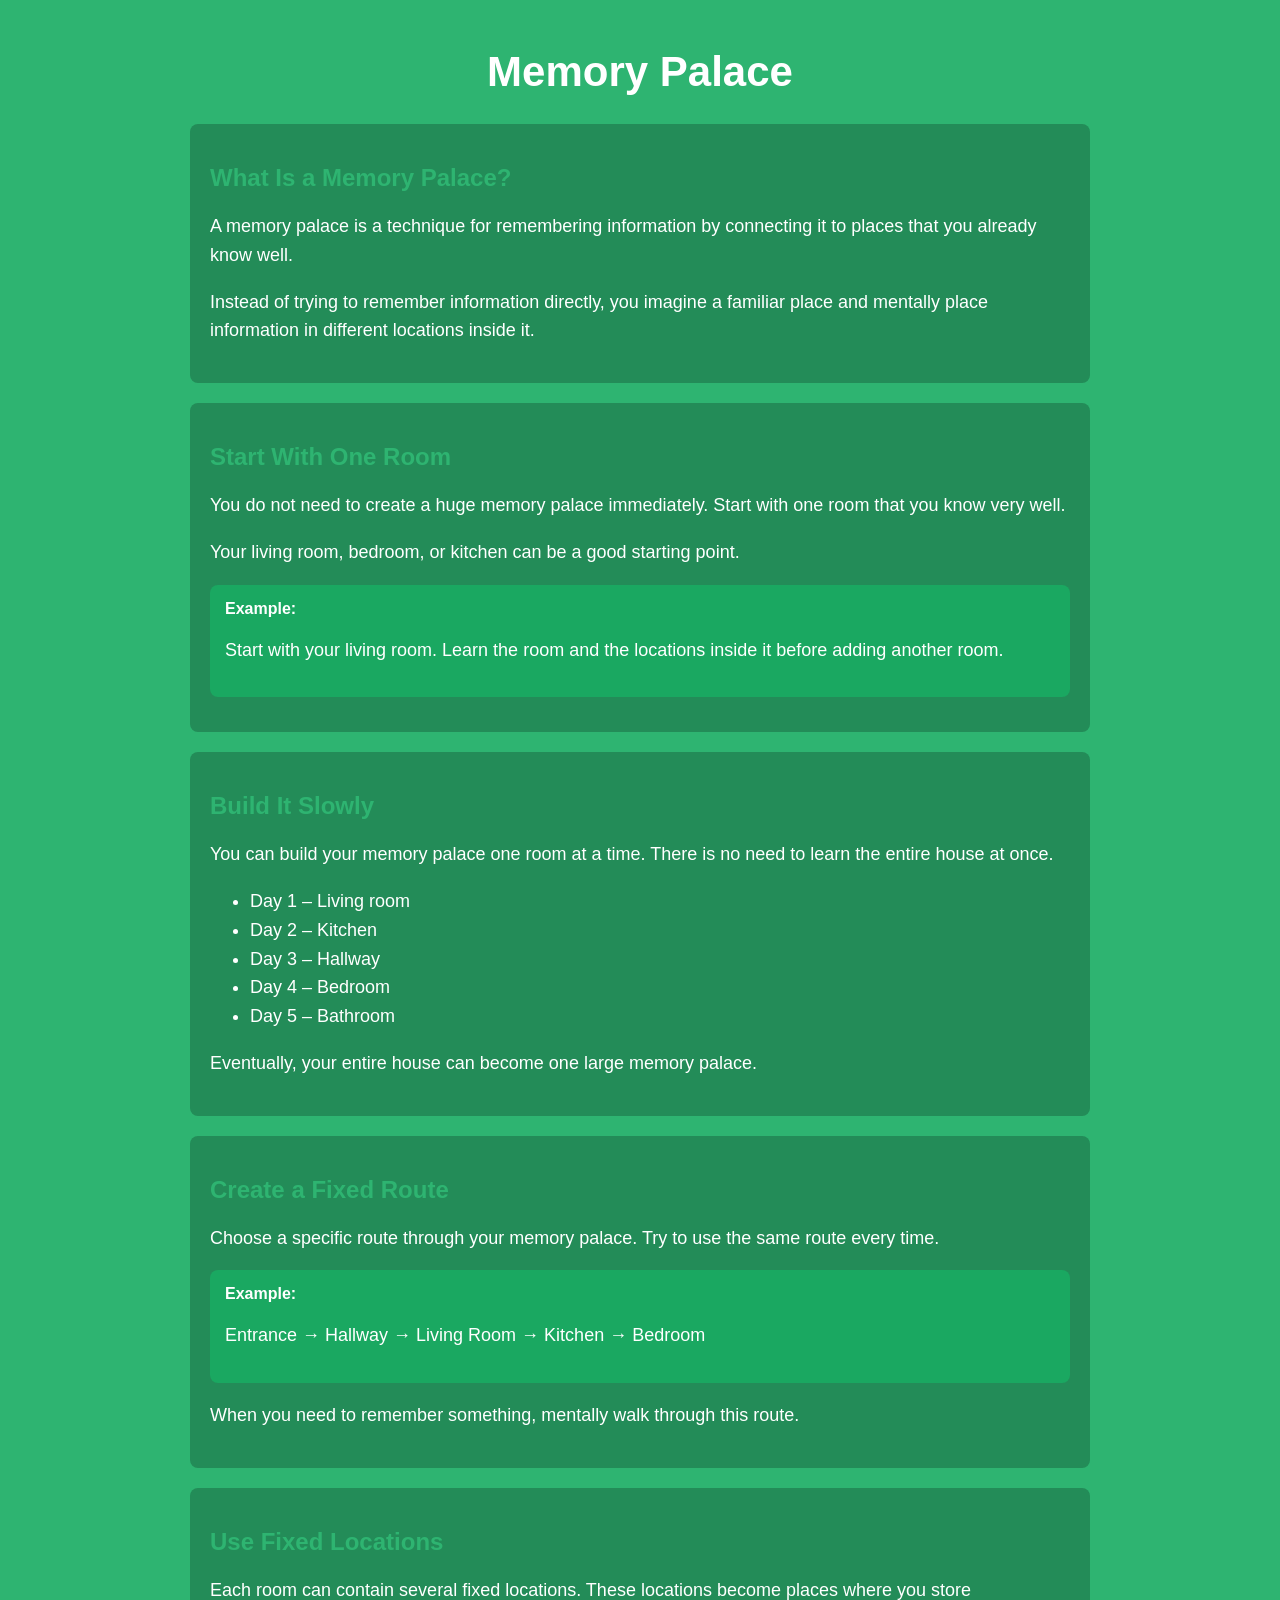
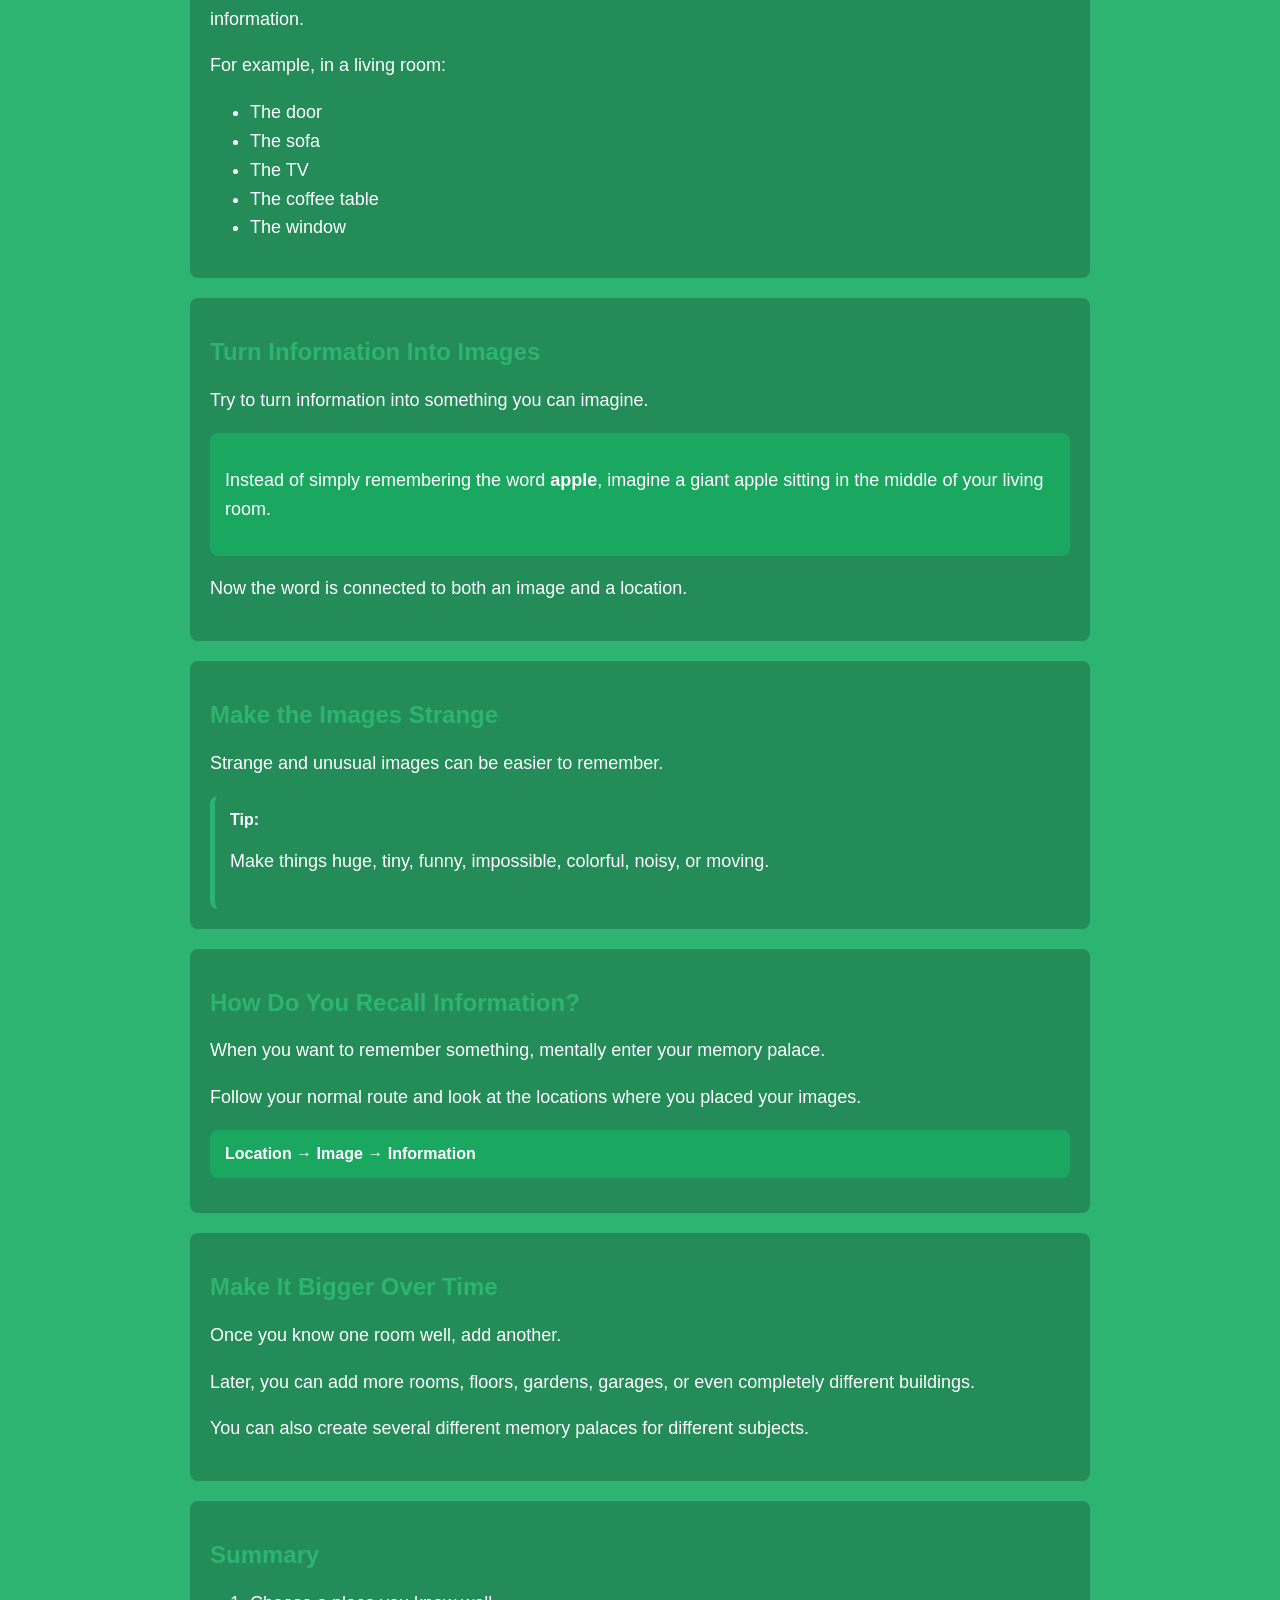
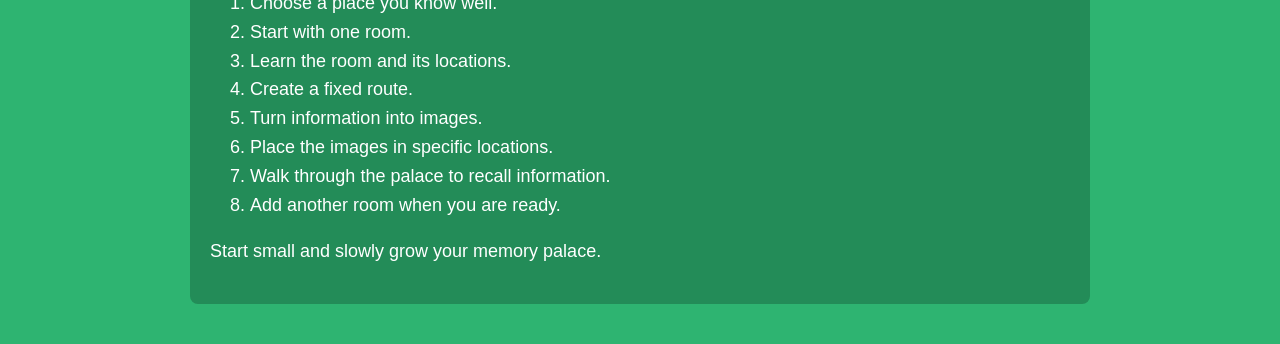
<file: matte/mindHub/pages/articles/memory_pallas.html>
<!DOCTYPE html>
<html lang="en">
<head>
    <meta charset="UTF-8">
    <meta name="viewport" content="width=device-width, initial-scale=1.0">

    <title>Memory Palace</title>

    <style>
        body {
            background-color: #2eb471;
            font-family: Arial, sans-serif;
            color: white;
            margin: 0;
            padding: 20px;
        }

        #center {
            text-align: center;
        }

        #container {
            max-width: 900px;
            margin: auto;
        }

        #title {
            font-size: 42px;
            color: white;
        }

        #section {
            background-color: #238c58;
            padding: 20px;
            margin: 20px 0;
            border-radius: 8px;
        }

        #section h2 {
            color: #2eb471;
        }

        #section p,
        #section li {
            color: white;
            font-size: 18px;
            line-height: 1.6;
        }

        #example {
            background-color: #1aa861;
            padding: 15px;
            border-radius: 8px;
            margin: 15px 0;
        }

        #tip {
            background-color: #238c58;
            padding: 15px;
            border-radius: 8px;
            border-left: 5px solid #2eb471;
        }

        #button {
            background-color: #238c58;
            color: #2eb471;
            border: none;
            padding: 15px 32px;
            text-align: center;
            text-decoration: none;
            display: inline-block;
            font-size: 16px;
            margin: 4px 2px;
            border-radius: 8px;
            cursor: pointer;
        }
    </style>
</head>

<body>

<div id="container">

    <div id="center">
        <h1 id="title">Memory Palace</h1>
    </div>

    <div id="section">

        <h2>What Is a Memory Palace?</h2>

        <p>
            A memory palace is a technique for remembering information
            by connecting it to places that you already know well.
        </p>

        <p>
            Instead of trying to remember information directly,
            you imagine a familiar place and mentally place
            information in different locations inside it.
        </p>

    </div>


    <div id="section">

        <h2>Start With One Room</h2>

        <p>
            You do not need to create a huge memory palace immediately.
            Start with one room that you know very well.
        </p>

        <p>
            Your living room, bedroom, or kitchen can be a good
            starting point.
        </p>

        <div id="example">

            <strong>Example:</strong>

            <p>
                Start with your living room. Learn the room and
                the locations inside it before adding another room.
            </p>

        </div>

    </div>


    <div id="section">

        <h2>Build It Slowly</h2>

        <p>
            You can build your memory palace one room at a time.
            There is no need to learn the entire house at once.
        </p>

        <ul>
            <li>Day 1 – Living room</li>
            <li>Day 2 – Kitchen</li>
            <li>Day 3 – Hallway</li>
            <li>Day 4 – Bedroom</li>
            <li>Day 5 – Bathroom</li>
        </ul>

        <p>
            Eventually, your entire house can become one large
            memory palace.
        </p>

    </div>


    <div id="section">

        <h2>Create a Fixed Route</h2>

        <p>
            Choose a specific route through your memory palace.
            Try to use the same route every time.
        </p>

        <div id="example">

            <strong>Example:</strong>

            <p>
                Entrance → Hallway → Living Room → Kitchen → Bedroom
            </p>

        </div>

        <p>
            When you need to remember something, mentally walk
            through this route.
        </p>

    </div>


    <div id="section">

        <h2>Use Fixed Locations</h2>

        <p>
            Each room can contain several fixed locations.
            These locations become places where you store information.
        </p>

        <p>For example, in a living room:</p>

        <ul>
            <li>The door</li>
            <li>The sofa</li>
            <li>The TV</li>
            <li>The coffee table</li>
            <li>The window</li>
        </ul>

    </div>


    <div id="section">

        <h2>Turn Information Into Images</h2>

        <p>
            Try to turn information into something you can imagine.
        </p>

        <div id="example">

            <p>
                Instead of simply remembering the word
                <strong>apple</strong>, imagine a giant apple
                sitting in the middle of your living room.
            </p>

        </div>

        <p>
            Now the word is connected to both an image and a location.
        </p>

    </div>


    <div id="section">

        <h2>Make the Images Strange</h2>

        <p>
            Strange and unusual images can be easier to remember.
        </p>

        <div id="tip">

            <strong>Tip:</strong>

            <p>
                Make things huge, tiny, funny, impossible,
                colorful, noisy, or moving.
            </p>

        </div>

    </div>


    <div id="section">

        <h2>How Do You Recall Information?</h2>

        <p>
            When you want to remember something, mentally enter
            your memory palace.
        </p>

        <p>
            Follow your normal route and look at the locations
            where you placed your images.
        </p>

        <div id="example">

            <strong>Location → Image → Information</strong>

        </div>

    </div>


    <div id="section">

        <h2>Make It Bigger Over Time</h2>

        <p>
            Once you know one room well, add another.
        </p>

        <p>
            Later, you can add more rooms, floors, gardens,
            garages, or even completely different buildings.
        </p>

        <p>
            You can also create several different memory palaces
            for different subjects.
        </p>

    </div>


    <div id="section">

        <h2>Summary</h2>

        <ol>
            <li>Choose a place you know well.</li>
            <li>Start with one room.</li>
            <li>Learn the room and its locations.</li>
            <li>Create a fixed route.</li>
            <li>Turn information into images.</li>
            <li>Place the images in specific locations.</li>
            <li>Walk through the palace to recall information.</li>
            <li>Add another room when you are ready.</li>
        </ol>

        <p>
            Start small and slowly grow your memory palace.
        </p>

    </div>

</div>

</body>
</html>
</file>
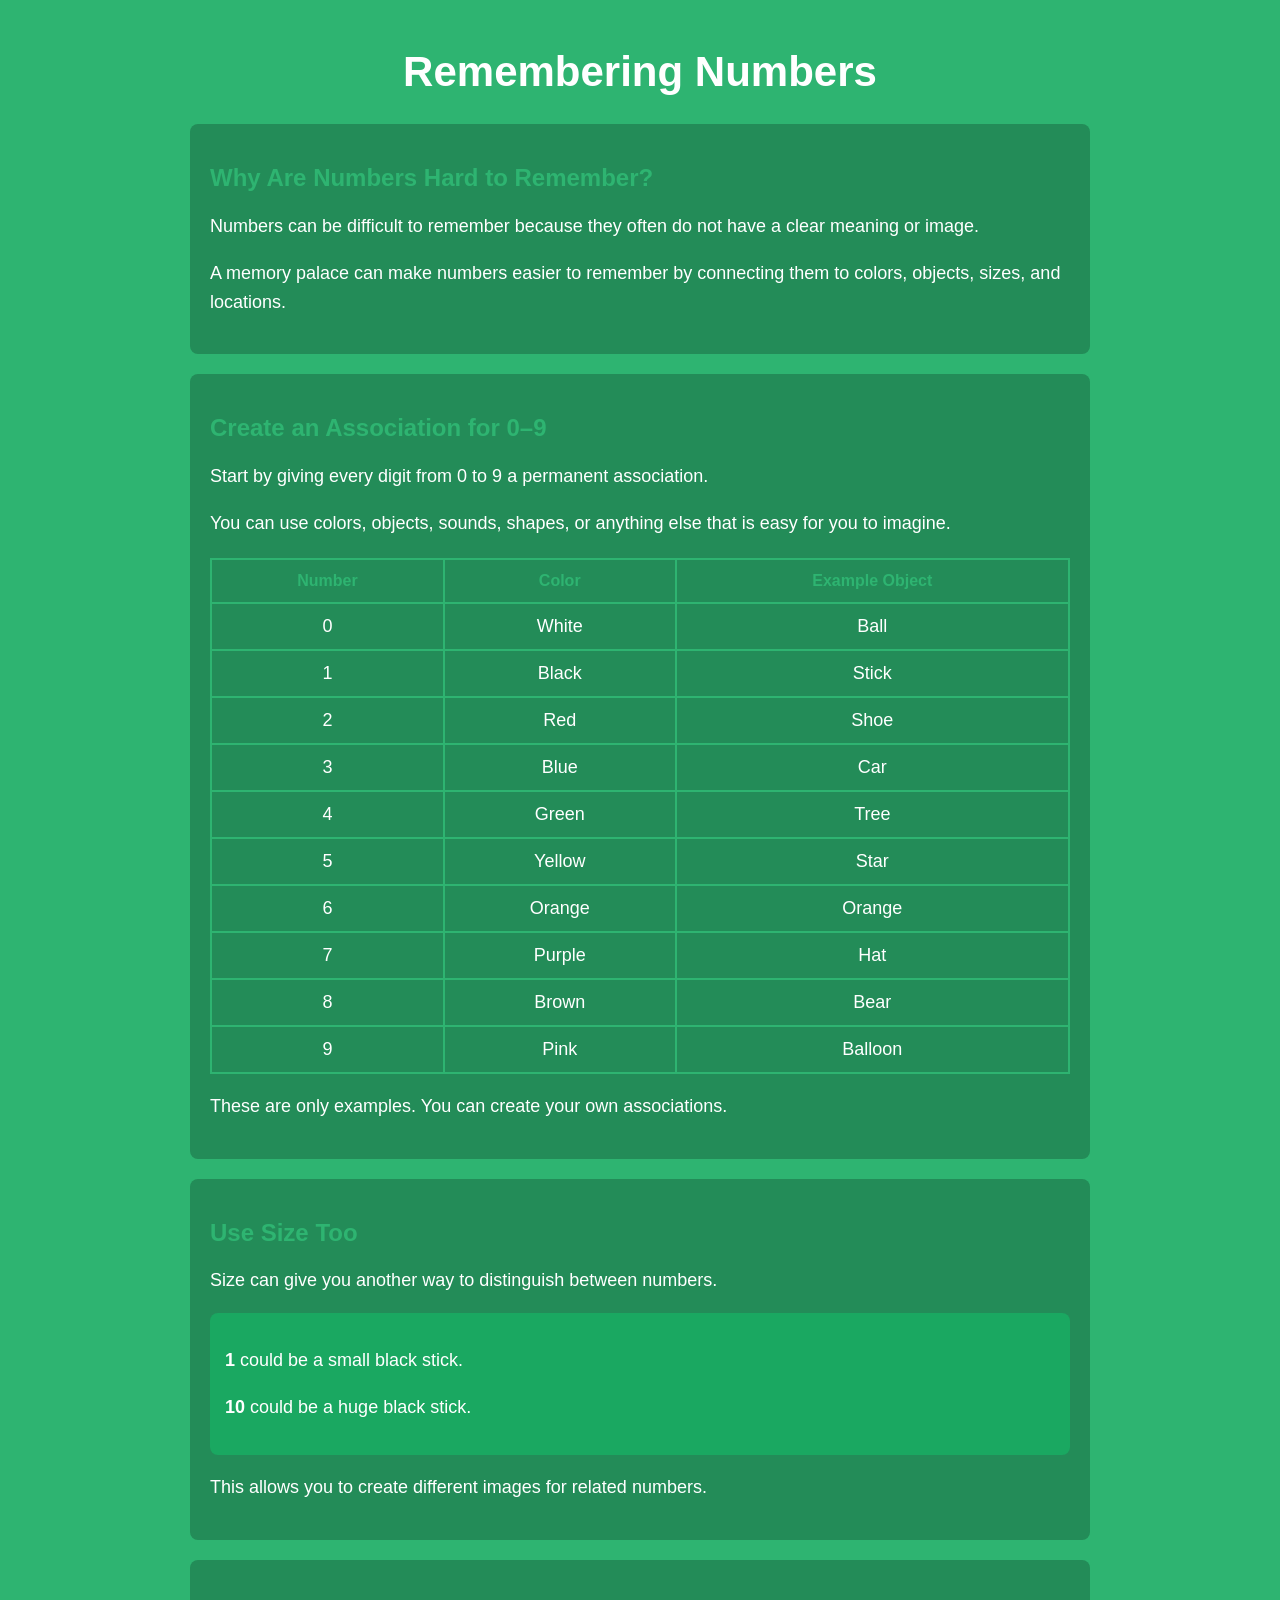
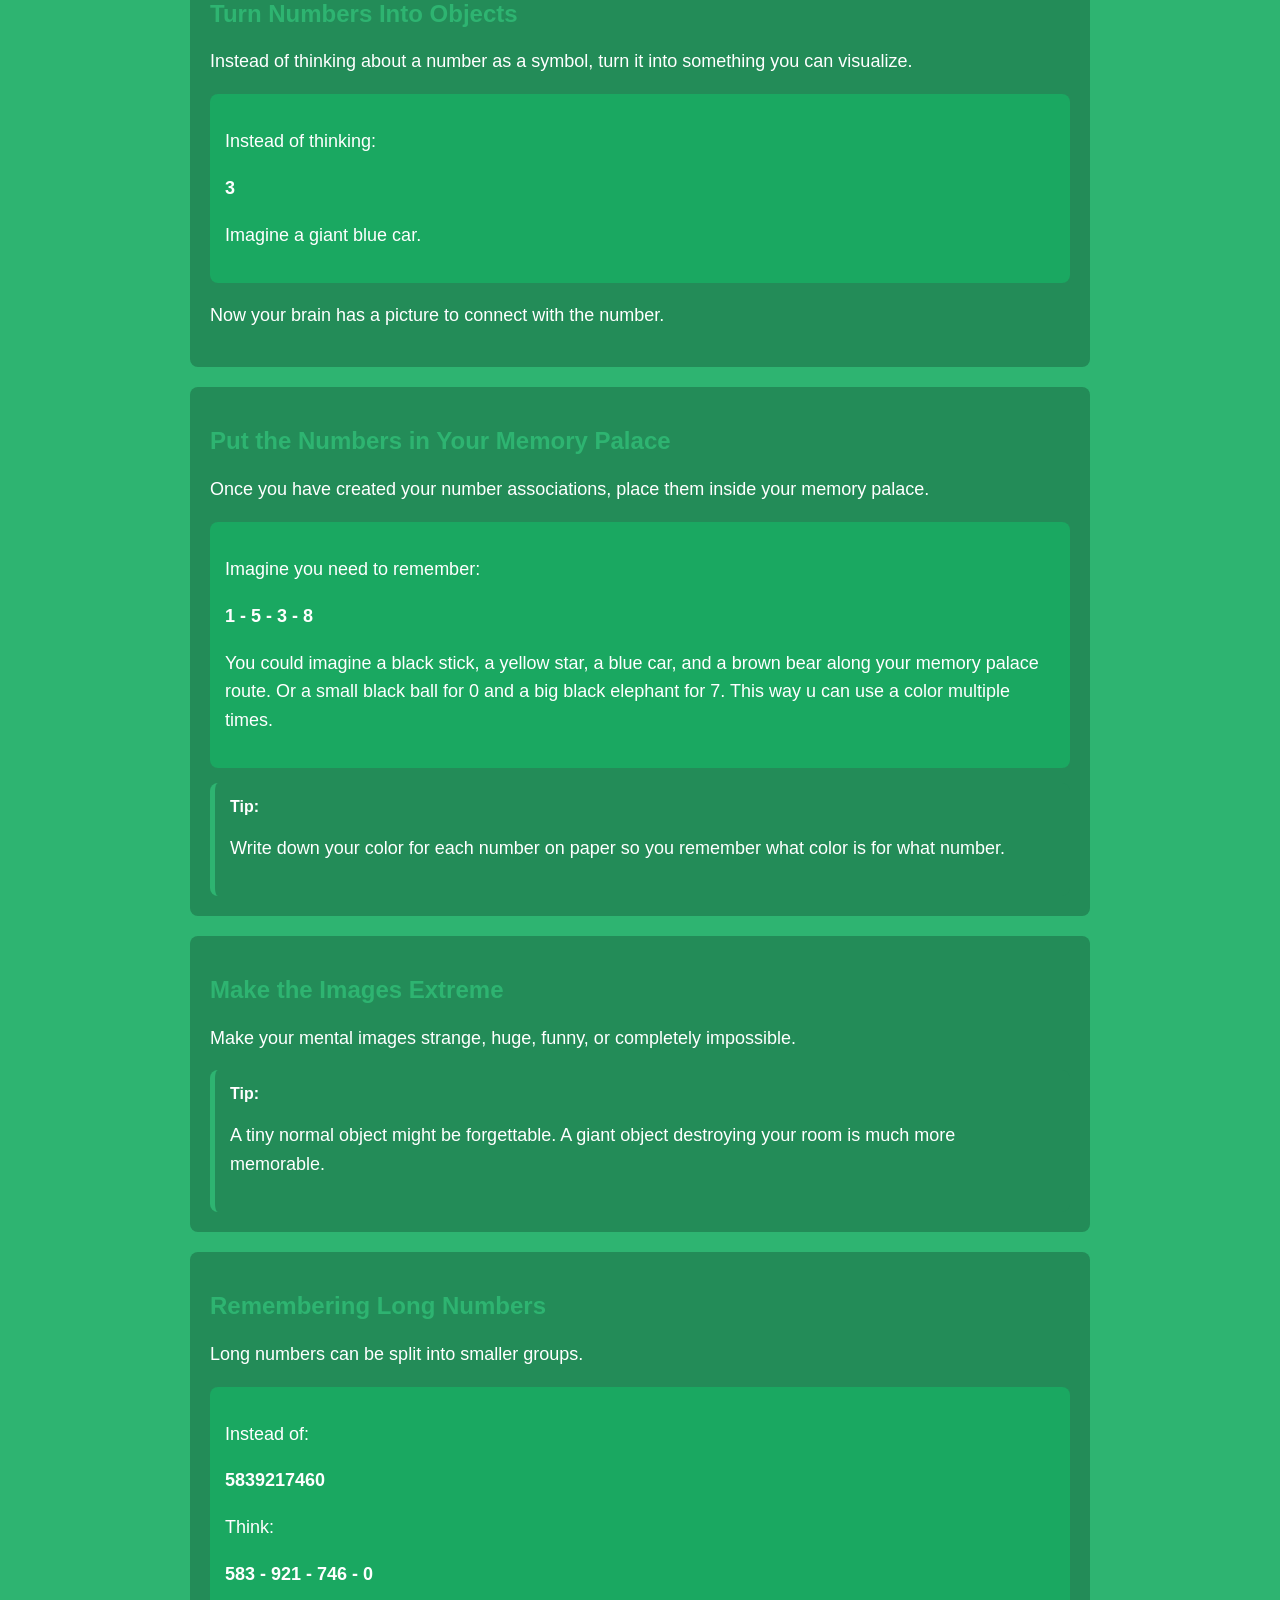
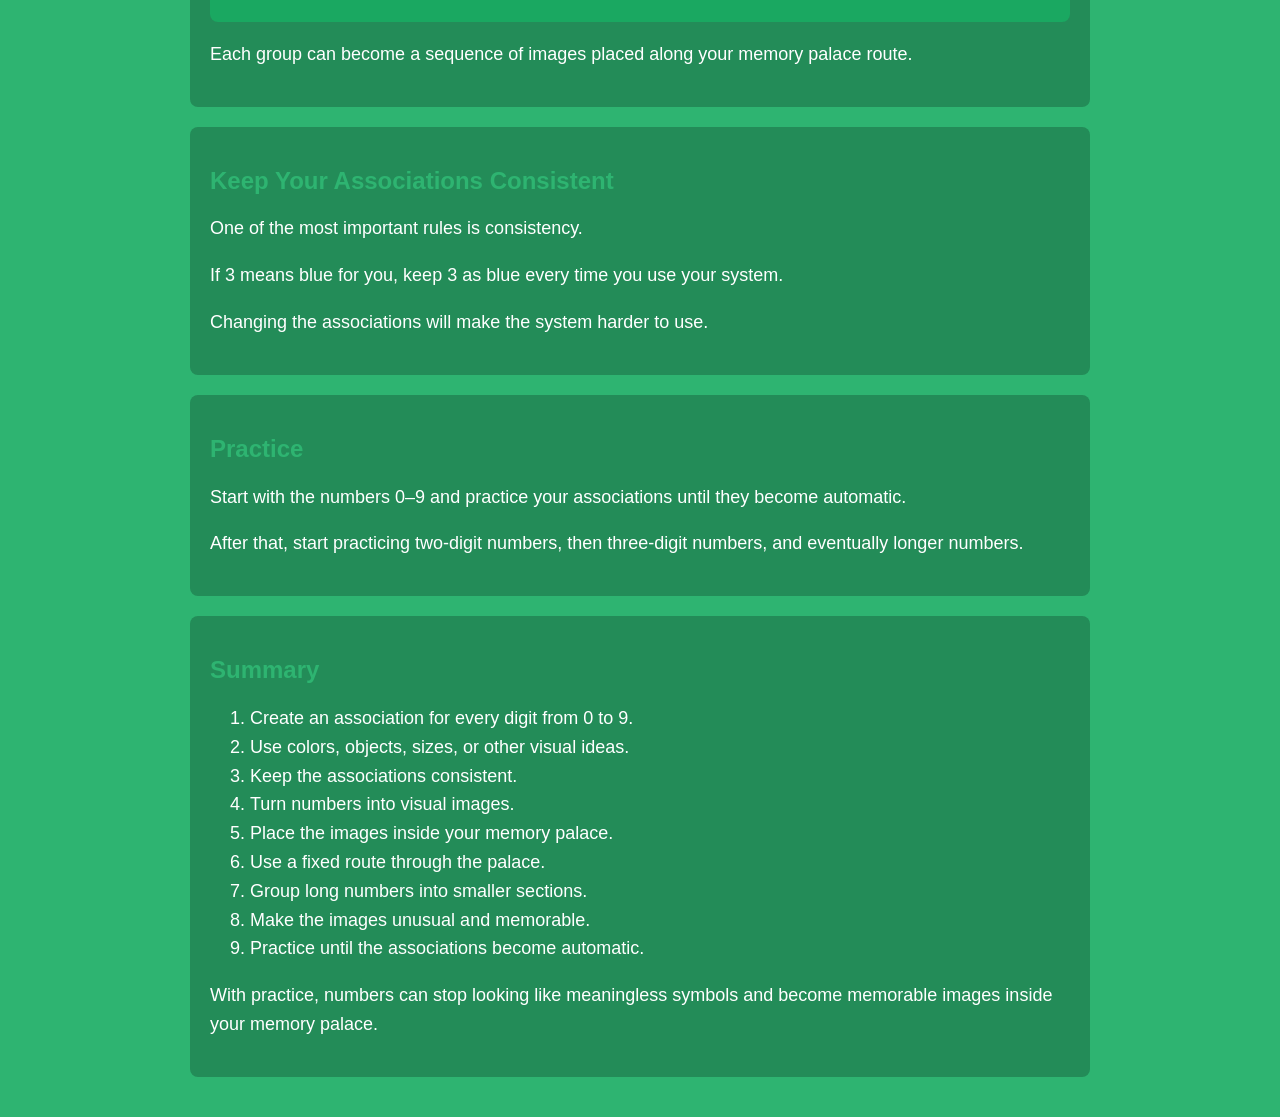
<file: matte/mindHub/pages/articles/numbers.html>
<!DOCTYPE html>
<html lang="en">
<head>
    <meta charset="UTF-8">
    <meta name="viewport" content="width=device-width, initial-scale=1.0">

    <title>Remembering Numbers</title>

    <style>
        body {
            background-color: #2eb471;
            font-family: Arial, sans-serif;
            color: white;
            margin: 0;
            padding: 20px;
        }

        #center {
            text-align: center;
        }

        #container {
            max-width: 900px;
            margin: auto;
        }

        #title {
            font-size: 42px;
            color: white;
        }

        #section {
            background-color: #238c58;
            padding: 20px;
            margin: 20px 0;
            border-radius: 8px;
        }

        #section h2 {
            color: #2eb471;
        }

        #section p,
        #section li {
            color: white;
            font-size: 18px;
            line-height: 1.6;
        }

        #example {
            background-color: #1aa861;
            padding: 15px;
            border-radius: 8px;
            margin: 15px 0;
        }

        #tip {
            background-color: #238c58;
            padding: 15px;
            border-radius: 8px;
            border-left: 5px solid #2eb471;
        }

        #numberTable {
            width: 100%;
            border-collapse: collapse;
            margin-top: 20px;
        }

        #numberTable th,
        #numberTable td {
            padding: 12px;
            border: 2px solid #2eb471;
            text-align: center;
        }

        #numberTable th {
            color: #2eb471;
        }

        #numberTable td {
            color: white;
            font-size: 18px;
        }
    </style>
</head>

<body>

<div id="container">

    <div id="center">
        <h1 id="title">Remembering Numbers</h1>
    </div>


    <div id="section">

        <h2>Why Are Numbers Hard to Remember?</h2>

        <p>
            Numbers can be difficult to remember because they often
            do not have a clear meaning or image.
        </p>

        <p>
            A memory palace can make numbers easier to remember by
            connecting them to colors, objects, sizes, and locations.
        </p>

    </div>


    <div id="section">

        <h2>Create an Association for 0–9</h2>

        <p>
            Start by giving every digit from 0 to 9 a permanent
            association.
        </p>

        <p>
            You can use colors, objects, sounds, shapes, or anything
            else that is easy for you to imagine.
        </p>

        <table id="numberTable">

            <tr>
                <th>Number</th>
                <th>Color</th>
                <th>Example Object</th>
            </tr>

            <tr>
                <td>0</td>
                <td>White</td>
                <td>Ball</td>
            </tr>

            <tr>
                <td>1</td>
                <td>Black</td>
                <td>Stick</td>
            </tr>

            <tr>
                <td>2</td>
                <td>Red</td>
                <td>Shoe</td>
            </tr>

            <tr>
                <td>3</td>
                <td>Blue</td>
                <td>Car</td>
            </tr>

            <tr>
                <td>4</td>
                <td>Green</td>
                <td>Tree</td>
            </tr>

            <tr>
                <td>5</td>
                <td>Yellow</td>
                <td>Star</td>
            </tr>

            <tr>
                <td>6</td>
                <td>Orange</td>
                <td>Orange</td>
            </tr>

            <tr>
                <td>7</td>
                <td>Purple</td>
                <td>Hat</td>
            </tr>

            <tr>
                <td>8</td>
                <td>Brown</td>
                <td>Bear</td>
            </tr>

            <tr>
                <td>9</td>
                <td>Pink</td>
                <td>Balloon</td>
            </tr>

        </table>

        <p>
            These are only examples. You can create your own
            associations.
        </p>

    </div>


    <div id="section">

        <h2>Use Size Too</h2>

        <p>
            Size can give you another way to distinguish between
            numbers.
        </p>

        <div id="example">

            <p>
                <strong>1</strong> could be a small black stick.
            </p>

            <p>
                <strong>10</strong> could be a huge black stick.
            </p>

        </div>

        <p>
            This allows you to create different images for related
            numbers.
        </p>

    </div>


    <div id="section">

        <h2>Turn Numbers Into Objects</h2>

        <p>
            Instead of thinking about a number as a symbol, turn it
            into something you can visualize.
        </p>

        <div id="example">

            <p>
                Instead of thinking:
            </p>

            <p>
                <strong>3</strong>
            </p>

            <p>
                Imagine a giant blue car.
            </p>

        </div>

        <p>
            Now your brain has a picture to connect with the number.
        </p>

    </div>


    <div id="section">

        <h2>Put the Numbers in Your Memory Palace</h2>

        <p>
            Once you have created your number associations, place
            them inside your memory palace.
        </p>

        <div id="example">

            <p>
                Imagine you need to remember:
            </p>

            <p>
                <strong>1 - 5 - 3 - 8</strong>
            </p>

            <p>
                You could imagine a black stick, a yellow star,
                a blue car, and a brown bear along your memory
                palace route. Or a small black ball for 0 and a big black elephant for 7.
                This way u can use a color multiple times.
            </p>

        </div>
        <div id="tip">

            <strong>Tip:</strong>

            <p>
                Write down your color for each number
                on paper so you remember what color is for what number.
            </p>

        </div>

    </div>


    <div id="section">

        <h2>Make the Images Extreme</h2>

        <p>
            Make your mental images strange, huge, funny, or
            completely impossible.
        </p>

        <div id="tip">

            <strong>Tip:</strong>

            <p>
                A tiny normal object might be forgettable.
                A giant object destroying your room is much
                more memorable.
            </p>

        </div>

    </div>


    <div id="section">

        <h2>Remembering Long Numbers</h2>

        <p>
            Long numbers can be split into smaller groups.
        </p>

        <div id="example">

            <p>
                Instead of:
            </p>

            <p>
                <strong>5839217460</strong>
            </p>

            <p>
                Think:
            </p>

            <p>
                <strong>583 - 921 - 746 - 0</strong>
            </p>

        </div>

        <p>
            Each group can become a sequence of images placed
            along your memory palace route.
        </p>

    </div>


    <div id="section">

        <h2>Keep Your Associations Consistent</h2>

        <p>
            One of the most important rules is consistency.
        </p>

        <p>
            If 3 means blue for you, keep 3 as blue every time
            you use your system.
        </p>

        <p>
            Changing the associations will make the system harder
            to use.
        </p>

    </div>


    <div id="section">

        <h2>Practice</h2>

        <p>
            Start with the numbers 0–9 and practice your
            associations until they become automatic.
        </p>

        <p>
            After that, start practicing two-digit numbers,
            then three-digit numbers, and eventually longer
            numbers.
        </p>

    </div>


    <div id="section">

        <h2>Summary</h2>

        <ol>
            <li>Create an association for every digit from 0 to 9.</li>
            <li>Use colors, objects, sizes, or other visual ideas.</li>
            <li>Keep the associations consistent.</li>
            <li>Turn numbers into visual images.</li>
            <li>Place the images inside your memory palace.</li>
            <li>Use a fixed route through the palace.</li>
            <li>Group long numbers into smaller sections.</li>
            <li>Make the images unusual and memorable.</li>
            <li>Practice until the associations become automatic.</li>
        </ol>

        <p>
            With practice, numbers can stop looking like meaningless
            symbols and become memorable images inside your memory
            palace.
        </p>

    </div>

</div>

</body>
</html>
</file>
